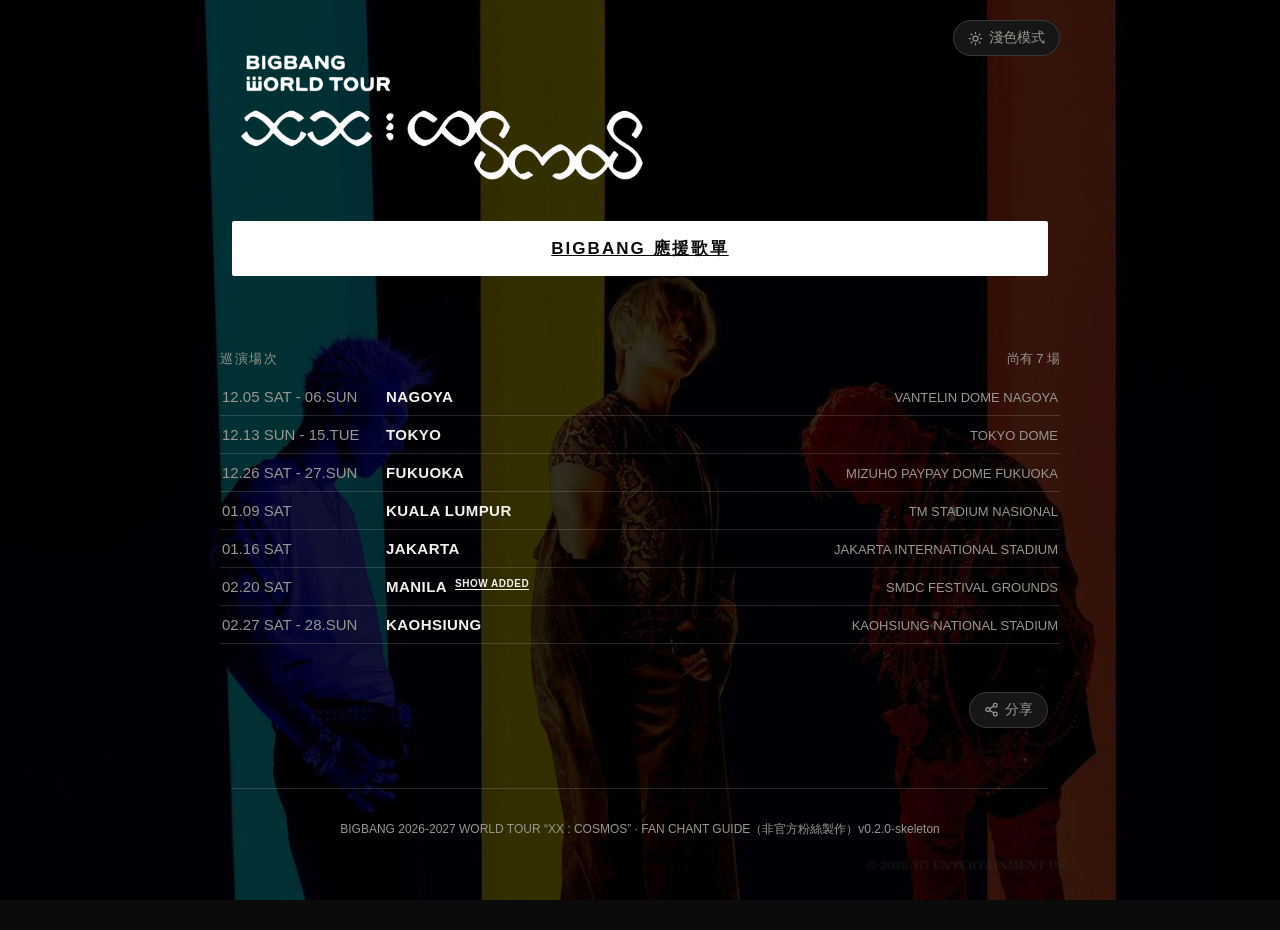
<file: index.html>
<!DOCTYPE html>
<html lang="zh-Hant">
<head>
  <meta charset="UTF-8">
  <meta name="viewport" content="width=device-width, initial-scale=1, viewport-fit=cover">
  <title>BIGBANG 2026-2027 WORLD TOUR “XX : COSMOS” 應援歌單</title>
  <meta name="description" content="BIGBANG 2026-2027 WORLD TOUR「XX : COSMOS」歌迷自製應援歌單（非官方）">
  <meta name="color-scheme" content="dark light">
  <link rel="icon" href="data:image/svg+xml,%3Csvg xmlns='http://www.w3.org/2000/svg' viewBox='0 0 24 24'%3E%3Cpath fill='%23111' d='M4 18 L6 8 L10 12 L12 5 L14 12 L18 8 L20 18 Z'/%3E%3Ccircle cx='6' cy='8' r='1.4' fill='%23111'/%3E%3Ccircle cx='12' cy='5' r='1.4' fill='%23111'/%3E%3Ccircle cx='18' cy='8' r='1.4' fill='%23111'/%3E%3C/svg%3E">
  <link rel="stylesheet" href="css/style.css">
</head>
<body>
  <div id="app"></div>
  <script src="js/data.js"></script>
  <script src="js/gh-sync.js"></script>
  <script src="js/app.js"></script>
</body>
</html>
</file>
<file: css/style.css>
/* ===== 主題變數（參考官方主視覺：黑白、顆粒感、無襯線粗體） ===== */
:root {
  --bg: #0b0b0b;
  --bg-elevated: #161616;
  --bg-elevated-2: #1e1e1e;
  --text: #f2f1ec;
  --text-muted: #98968f;
  --border: rgba(255, 255, 255, 0.14);
  --accent: #f2f1ec;
  --accent-strong: #ffffff;
  --accent-ink: #0b0b0b;
  --shadow: 0 18px 48px rgba(0, 0, 0, 0.5);

  /* 應援標記色：沿用歌詞來源網站的顏色邏輯（金＝跟著唱、藍＝喊口號），其餘版面維持黑白 */
  --chant-call: #d4af6a;
  --chant-cheer: #6fa8dc;

  --radius: 2px;
  --radius-sm: 2px;
  --font-sans: "Noto Sans TC", "PingFang TC", "Microsoft JhengHei", -apple-system, sans-serif;
}

body.light-mode {
  --bg: #f5f5f7;
  --bg-elevated: #ffffff;
  --bg-elevated-2: #ebe8e0;
  --text: #121110;
  --text-muted: #5c5952;
  --border: rgba(15, 13, 10, 0.16);
  --accent: #121110;
  --accent-strong: #000000;
  --accent-ink: #f4f2ec;
  --shadow: 0 12px 32px rgba(20, 18, 10, 0.14);

  --chant-call: #a97c1f;
  --chant-cheer: #2f6fb3;
}

* { box-sizing: border-box; }

/* 顆粒紋理疊層，呼應官方主視覺的噪點質感 */
body::before {
  content: "";
  position: fixed;
  inset: 0;
  z-index: 0;
  pointer-events: none;
  opacity: 0.05;
  mix-blend-mode: overlay;
  background-image: url("data:image/svg+xml;utf8,<svg xmlns='http://www.w3.org/2000/svg'><filter id='n'><feTurbulence type='fractalNoise' baseFrequency='0.85' numOctaves='2' stitchTiles='stitch'/></filter><rect width='100%25' height='100%25' filter='url(%23n)'/></svg>");
}
body.light-mode::before { opacity: 0.06; mix-blend-mode: multiply; }
#app { position: relative; z-index: 1; }

html, body {
  margin: 0;
  padding: 0;
  background: var(--bg);
  color: var(--text);
  font-family: var(--font-sans);
  -webkit-font-smoothing: antialiased;
}

body {
  min-height: 100vh;
  transition: background-color .25s ease, color .25s ease;
}

a { color: var(--accent-strong); }

button {
  font-family: inherit;
  cursor: pointer;
  border: none;
  background: none;
  color: inherit;
}

#app {
  max-width: 880px;
  margin: 0 auto;
  padding: 0 20px 80px;
}

.top-bar {
  display: flex;
  justify-content: space-between;
  align-items: center;
  padding: 18px 0 10px;
}

.icon-btn {
  display: inline-flex;
  align-items: center;
  gap: 6px;
  padding: 8px 14px;
  border-radius: 999px;
  border: 1px solid var(--border);
  background: var(--bg-elevated);
  font-size: 14px;
  color: var(--text-muted);
  transition: border-color .2s ease, color .2s ease;
}
.icon-btn:hover { border-color: var(--accent); color: var(--text); }
.icon-btn svg { width: 15px; height: 15px; stroke: currentColor; }

/* ===== Hero（參考官方主視覺：黑白、無限圓環紋理、粗黑體大寫） =====
   淺色模式的合照是「整頁固定背景」，蓋在 body 上、位於最底層：
   捲動時照片不會跟著移走，logo／按鈕／場次清單都是浮在它上面的前景內容。 */
body.light-mode:not(.is-song-page) {
  background-image: url("../images/bg-mobile-light.jpg");
  background-size: cover;
  background-position: center top;
  background-attachment: fixed;
  background-repeat: no-repeat;
}
@media (min-width: 960px) {
  body.light-mode:not(.is-song-page) {
    background-image: url("../images/bg-desktop-light.jpg");
  }
}
body:not(.light-mode):not(.is-song-page) {
  background-image: url("../images/bg-mobile-dark.jpg");
  background-size: cover;
  background-position: center top;
  background-attachment: fixed;
  background-repeat: no-repeat;
}
@media (min-width: 960px) {
  body:not(.light-mode):not(.is-song-page) {
    background-image: url("../images/bg-desktop-dark.jpg");
  }
}
.hero {
  position: relative;
  padding: 40px 0 8px;
}
.hero-inner {
  position: relative;
  z-index: 1;
}
.top-bar--float {
  position: absolute;
  top: 20px;
  left: 20px;
  right: 20px;
  z-index: 2;
  padding: 0;
}
.hero-logo {
  position: relative;
  z-index: 1;
  max-width: 420px;
}
.hero-logo img { display: block; width: 100%; height: auto; }
.hero-logo .logo-light { display: none; }
body.light-mode .hero-logo .logo-dark { display: none; }
body.light-mode .hero-logo .logo-light { display: block; }

.hero-kicker {
  position: relative;
  z-index: 1;
  font-size: 14px;
  letter-spacing: .22em;
  text-transform: uppercase;
  color: var(--text-muted);
  font-weight: 700;
}
.hero h1 {
  position: relative;
  z-index: 1;
  margin: 10px 0 4px;
  font-size: clamp(38px, 9vw, 62px);
  line-height: 1.05;
  font-weight: 800;
  letter-spacing: .01em;
  text-transform: uppercase;
}
.hero h1 .sub {
  display: block;
  font-size: .42em;
  color: var(--text-muted);
  font-weight: 700;
  margin-top: 8px;
  text-transform: none;
}

.countdown {
  position: relative;
  z-index: 1;
  display: flex;
  align-items: baseline;
  gap: 12px;
  margin: 18px 0;
  padding: 14px 18px;
  border-radius: var(--radius);
  background: var(--bg-elevated);
  border: 1px solid var(--border);
}
.countdown .dday { font-size: 24px; font-weight: 800; }
.countdown .timer {
  font-variant-numeric: tabular-nums;
  color: var(--text-muted);
  font-size: 15px;
}

.guide-nav-btn {
  position: relative;
  z-index: 1;
  display: block;
  width: 100%;
  text-align: center;
  margin: 26px 0 10px;
  padding: 16px;
  border-radius: var(--radius);
  background: var(--accent-strong);
  color: var(--accent-ink);
  font-weight: 800;
  font-size: 17px;
  letter-spacing: .12em;
  text-transform: uppercase;
  transition: opacity .15s ease;
}
.guide-nav-btn:hover { opacity: 0.85; }

/* ===== 巡演場次清單（首頁，取代原本單場次的日期卡） ===== */
.tour-stops { margin-top: 32px; border-top: 1px solid var(--border); padding-top: 18px; }
body.is-home .tour-stops {
  width: 100vw;
  margin-left: calc(50% - 50vw);
  margin-right: calc(50% - 50vw);
  border-top: none;
  padding-top: 24px;
  padding-bottom: 24px;
}
.tour-stops-inner {
  max-width: 880px;
  margin: 0 auto;
  padding: 0 20px;
}
.tour-stops-head {
  display: flex;
  justify-content: space-between;
  align-items: baseline;
  font-size: 13px;
  letter-spacing: .12em;
  text-transform: uppercase;
  color: var(--text-muted);
  margin-bottom: 10px;
}
.tour-stops-count { text-transform: none; letter-spacing: 0; }
.tour-stops-list { list-style: none; margin: 0; padding: 0; }
.tour-stop-row {
  display: grid;
  grid-template-columns: 108px 1fr;
  gap: 4px 14px;
  padding: 10px 2px;
  border-bottom: 1px solid var(--border);
  font-size: 15px;
}
.tsr-date { color: var(--text-muted); font-variant-numeric: tabular-nums; }
.tsr-city { font-weight: 700; letter-spacing: .03em; }
.tsr-venue { grid-column: 2; color: var(--text-muted); font-size: 13px; margin-top: -2px; }
.show-added {
  display: inline-block;
  margin-left: 8px;
  font-size: 10px;
  font-weight: 700;
  letter-spacing: .05em;
  border-bottom: 1px solid var(--text);
  vertical-align: text-top;
}
.tour-stops-note { margin-top: 14px; font-size: 12px; color: var(--text-muted); }

@media (min-width: 480px) {
  .tour-stop-row { grid-template-columns: 150px 1fr 1fr; align-items: baseline; }
  .tsr-venue { grid-column: 3; margin-top: 0; text-align: right; }
}

/* ===== Accordion ===== */
.accordion { margin-top: 20px; border-top: 1px solid var(--border); }
.accordion-item { border-bottom: 1px solid var(--border); }
.accordion-trigger {
  width: 100%;
  display: flex;
  justify-content: space-between;
  align-items: center;
  padding: 18px 4px;
  font-size: 15px;
  font-weight: 700;
  color: var(--text);
}
.chev { width: 16px; height: 16px; stroke: var(--text-muted); flex: none; }
.accordion-trigger .chev { transition: transform .2s ease; }
.accordion-item.open .chev { transform: rotate(180deg); }
.accordion-panel {
  display: none;
  padding: 0 4px 22px;
  color: var(--text-muted);
  font-size: 14px;
  line-height: 1.85;
}
.accordion-item.open .accordion-panel { display: block; }

.accordion-panel h4 { color: var(--text); margin: 14px 0 8px; font-size: 14px; }
.accordion-panel .tag {
  font-size: 11px;
  color: var(--accent-strong);
  border: 1px solid var(--border);
  padding: 1px 8px;
  border-radius: 999px;
  margin-left: 6px;
}
.section-label {
  font-size: 11px;
  letter-spacing: .12em;
  color: var(--accent);
  margin: 4px 0 10px;
}
dl.info-list { display: grid; grid-template-columns: 88px 1fr; gap: 10px 14px; margin: 10px 0; }
dl.info-list dt { color: var(--text-muted); font-size: 13px; }
dl.info-list dd { margin: 0; color: var(--text); font-size: 13px; }
dl.info-list .note { display: block; color: var(--text-muted); font-size: 12px; margin-top: 2px; }

table.info-table {
  width: 100%;
  border-collapse: collapse;
  font-size: 13px;
  margin: 10px 0;
}
table.info-table th, table.info-table td {
  border: 1px solid var(--border);
  padding: 8px 10px;
  text-align: left;
}
table.info-table th { color: var(--text); background: var(--bg-elevated-2); }

.seat-map-box {
  border: 1px dashed var(--border);
  border-radius: var(--radius-sm);
  padding: 24px;
  text-align: center;
  color: var(--text-muted);
  font-size: 13px;
}
.seat-map-box img { max-width: 100%; border-radius: var(--radius-sm); cursor: zoom-in; }

.copy-addr-btn {
  border: 1px solid var(--border);
  padding: 6px 12px;
  border-radius: 999px;
  font-size: 12px;
  color: var(--text-muted);
}
.copy-addr-btn:hover { color: var(--text); border-color: var(--accent); }

.placeholder-pill {
  display: inline-block;
  font-size: 11px;
  color: var(--text);
  background: var(--bg-elevated-2);
  border: 1px dashed var(--border);
  padding: 2px 8px;
  border-radius: 999px;
}

.footer {
  margin-top: 60px;
  padding-top: 20px;
  border-top: 1px solid var(--border);
  font-size: 12px;
  color: var(--text-muted);
  text-align: center;
}
.footer nav { display: flex; justify-content: center; gap: 14px; margin-top: 8px; flex-wrap: wrap; }

/* ===== Guide (song list) ===== */
.guide-header { padding: 22px 0 6px; }
.guide-header p { color: var(--text-muted); font-size: 14px; }
.legend { display: flex; flex-wrap: wrap; gap: 10px; margin: 14px 0; }
.legend-item {
  display: inline-flex; align-items: center; gap: 6px;
  font-size: 12px; color: var(--text-muted);
  border: 1px solid var(--border);
  padding: 5px 10px; border-radius: 999px;
}
.legend-item svg { width: 13px; height: 13px; }
.legend-item.call { color: var(--chant-call); border-color: var(--chant-call); }
.legend-item.cheer { color: var(--chant-cheer); border-color: var(--chant-cheer); }

.search-box {
  margin: 16px 0 10px;
}
.search-box label { display: block; font-size: 12px; color: var(--text-muted); margin-bottom: 6px; }
.search-box input {
  width: 100%;
  padding: 11px 14px;
  border-radius: var(--radius-sm);
  border: 1px solid var(--border);
  background: var(--bg-elevated);
  color: var(--text);
  font-size: 14px;
}

.filter-bar {
  display: flex;
  flex-wrap: nowrap;
  gap: 8px;
  margin: 10px 0;
  overflow-x: auto;
  -webkit-overflow-scrolling: touch;
  padding-bottom: 2px;
}
.filter-bar button {
  flex: 0 0 auto;
  padding: 6px 13px;
  border-radius: 999px;
  border: 1px dashed var(--border);
  font-size: 12px;
  color: var(--text-muted);
  white-space: nowrap;
}
.filter-bar button.filter-default {
  border-style: solid;
  font-size: 13px;
  padding: 7px 14px;
}
.filter-bar button[aria-pressed="true"] {
  background: var(--accent);
  color: var(--accent-ink);
  border-color: var(--accent);
  border-style: solid;
  font-weight: 700;
}
.song-count { font-size: 12px; color: var(--text-muted); margin: 10px 0; }

.song-list { list-style: none; margin: 0; padding: 0; }
.song-item {
  width: 100%;
  display: flex;
  align-items: center;
  gap: 14px;
  padding: 14px 8px;
  border-bottom: 1px solid var(--border);
  text-align: left;
}
.song-item:hover { background: var(--bg-elevated); }
.song-item .num { font-size: 13px; color: var(--text-muted); width: 22px; flex: none; }
.song-item .title { flex: 1; font-size: 15px; font-weight: 600; }
.song-item .title small { display: block; font-weight: 400; color: var(--text-muted); font-size: 12px; margin-top: 2px; }
.song-item .badges { display: flex; gap: 6px; flex-wrap: wrap; justify-content: flex-end; }

.badge {
  display: inline-flex;
  align-items: center;
  gap: 3px;
  font-size: 11px;
  padding: 3px 7px;
  border-radius: 999px;
  border: 1px solid var(--border);
  color: var(--text-muted);
}
.badge svg { width: 11px; height: 11px; }
.badge.call { color: var(--chant-call); border-color: var(--chant-call); font-weight: 700; }
.badge.cheer { color: var(--chant-cheer); border-color: var(--chant-cheer); font-weight: 700; }

/* ===== Song detail ===== */
.song-top-bar {
  display: flex;
  align-items: center;
  gap: 10px;
  padding: 16px 0 6px;
}
.song-top-bar h1 { flex: 1; font-size: 18px; margin: 0; }

/* 選歌：上一首／下一首箭頭 + 歌名下拉選單，取代原本一長排數字（歌變多後橫向捲動很難用） */
.song-strip {
  display: flex;
  align-items: center;
  gap: 8px;
  padding: 2px 2px 16px;
}
.strip-nav {
  flex: none;
  width: 38px;
  height: 38px;
  border-radius: 50%;
  border: 1px solid var(--border);
  color: var(--text-muted);
  display: flex;
  align-items: center;
  justify-content: center;
}
.strip-nav svg { width: 16px; height: 16px; }
.strip-nav--next svg { transform: scaleX(-1); }
.strip-nav:hover { border-color: var(--text); color: var(--text); }
#strip-select {
  flex: 0 1 auto;
  width: auto;
  max-width: min(320px, 100%);
  padding: 9px 32px 9px 14px;
  border-radius: 999px;
  border: 1px solid var(--border);
  background: var(--bg-elevated) url("data:image/svg+xml,%3Csvg xmlns='http://www.w3.org/2000/svg' viewBox='0 0 24 24' fill='none' stroke='%23888' stroke-width='2' stroke-linecap='round' stroke-linejoin='round'%3E%3Cpath d='M6 9l6 6 6-6'/%3E%3C/svg%3E") no-repeat right 12px center;
  background-size: 14px;
  -webkit-appearance: none;
  -moz-appearance: none;
  appearance: none;
  color: var(--text);
  font: inherit;
  font-weight: 700;
  font-size: 14px;
}

.video-wrap {
  position: relative;
  width: 100%;
  padding-top: 56.25%;
  border-radius: var(--radius);
  overflow: hidden;
  background: var(--bg-elevated);
  border: 1px solid var(--border);
  margin: 14px 0;
}
.video-wrap iframe { position: absolute; inset: 0; width: 100%; height: 100%; border: 0; }
.video-empty {
  position: absolute; inset: 0;
  display: flex; align-items: center; justify-content: center;
  color: var(--text-muted); font-size: 13px; text-align: center; padding: 20px;
}

.sync-hint { display: flex; align-items: center; gap: 8px; font-size: 12px; color: var(--text-muted); margin: 8px 0 16px; }
.sync-hint .dot { width: 6px; height: 6px; border-radius: 50%; background: var(--accent); }

.legend.small { margin: 10px 0 18px; }

.lyrics-list { list-style: none; margin: 0; padding: 0; }
.lyric-line {
  width: 100%;
  text-align: left;
  padding: 12px 12px;
  border-radius: var(--radius-sm);
  margin-bottom: 4px;
  transition: background .15s ease;
  border: 1px solid transparent;
}
.lyric-line:hover { background: var(--bg-elevated); }
.lyric-line.active {
  background: var(--bg-elevated-2);
  border-color: var(--text);
}
.lyric-line .chant-tag { margin-bottom: 4px; }
.lyric-line .original { font-size: 21px; line-height: 1.4; color: var(--text); }
.lyric-line .romaji { font-size: 16px; color: var(--accent-strong); margin-top: 4px; }
.lyric-line .zh { font-size: 18px; line-height: 1.4; color: var(--text-muted); margin-top: 5px; }
.lyric-line .kong-er { font-size: 16px; color: var(--text-muted); margin-top: 4px; }
.chant-mark.call { color: var(--chant-call); }
.chant-mark.cheer { color: var(--chant-cheer); }
.lyric-line.simple-mode .zh { display: none; }
.lyric-line .word { transition: color .15s ease; }
.lyric-line.hidden-by-filter { display: none; }

/* ===== 隱藏編輯模式（?edit=1 解鎖，一般歌迷看不到這些） ===== */
.edit-mode-banner {
  display: flex;
  align-items: center;
  justify-content: space-between;
  gap: 10px;
  flex-wrap: wrap;
  margin: 12px 0 0;
  padding: 8px 14px;
  border-radius: var(--radius);
  background: var(--chant-cheer);
  color: #fff;
  font-size: 12px;
  font-weight: 700;
}
.edit-mode-banner-actions { display: flex; gap: 8px; flex: none; }
.edit-mode-banner button {
  padding: 4px 12px;
  border-radius: 999px;
  border: 1px solid rgba(255, 255, 255, .6);
  color: #fff;
  font-size: 12px;
}
.edit-save-toast {
  position: fixed;
  left: 50%;
  bottom: 24px;
  transform: translateX(-50%);
  z-index: 20;
  padding: 8px 16px;
  border-radius: 999px;
  font-size: 12px;
  font-weight: 700;
  background: var(--bg-elevated-2);
  color: var(--text);
  border: 1px solid var(--border);
  box-shadow: var(--shadow);
}
.edit-save-toast.saving { color: var(--text-muted); }
.edit-save-toast.ok { background: #1e7a34; color: #fff; border-color: #1e7a34; }
.edit-save-toast.error { background: var(--danger); color: #fff; border-color: var(--danger); }
.edit-pencil {
  float: right;
  opacity: .5;
  font-size: 13px;
  padding: 2px 4px;
}
.lyric-line:hover .edit-pencil { opacity: 1; }
.lyric-line-edit { padding: 6px 0; margin-bottom: 4px; }
.line-edit-fields { display: flex; flex-direction: column; gap: 6px; }
.line-edit-fields input {
  font: inherit;
  padding: 8px 10px;
  border-radius: var(--radius-sm);
  border: 1px solid var(--accent-strong);
  background: var(--bg-elevated);
  color: var(--text);
}
.delete-line-btn {
  align-self: flex-end;
  margin-top: 2px;
  padding: 6px 12px;
  border-radius: var(--radius-sm);
  border: 1px solid var(--danger);
  background: transparent;
  color: var(--danger);
  font-size: 12px;
  font-weight: 700;
}
.delete-line-btn:hover { background: var(--danger); color: #fff; }
.yt-id-edit {
  display: flex;
  flex-direction: column;
  gap: 4px;
  margin-top: 10px;
  padding: 8px 10px;
  border-radius: var(--radius-sm);
  border: 1px dashed var(--chant-cheer);
}
.yt-id-edit label { font-size: 11px; color: var(--text-muted); }
.yt-id-edit input {
  font: inherit;
  padding: 7px 10px;
  border-radius: var(--radius-sm);
  border: 1px solid var(--accent-strong);
  background: var(--bg-elevated);
  color: var(--text);
}
.add-line-btn {
  display: block;
  width: 100%;
  margin-top: 10px;
  padding: 10px;
  border-radius: var(--radius);
  border: 1px dashed var(--border);
  color: var(--text-muted);
  font-size: 13px;
  font-weight: 700;
}
.add-line-btn:hover { border-color: var(--chant-cheer); color: var(--chant-cheer); }

/* 顯示設定：手機懸浮在角落（歌詞太長也點得到）；寬螢幕改成貼在影片下方，避免蓋住播放器 */
.display-settings {
  position: fixed;
  right: 18px;
  bottom: 18px;
  z-index: 40;
  display: flex;
  flex-direction: column;
  align-items: flex-end;
  gap: 10px;
}
.settings-toggle-btn {
  width: 50px;
  height: 50px;
  flex: none;
  border-radius: 50%;
  display: flex;
  align-items: center;
  justify-content: center;
  gap: 8px;
  background: var(--accent-strong);
  color: var(--accent-ink);
  border: 1px solid var(--accent-strong);
  box-shadow: var(--shadow);
}
.settings-toggle-btn svg { width: 20px; height: 20px; flex: none; }
.settings-toggle-btn.is-open { background: var(--bg-elevated); color: var(--text); }
.settings-toggle-label { display: none; }
.settings-panel {
  display: flex;
  flex-wrap: wrap;
  gap: 8px;
  padding: 14px;
  width: 220px;
  max-height: 60vh;
  overflow-y: auto;
  border-radius: 14px;
  background: var(--bg-elevated);
  border: 1px solid var(--border);
  box-shadow: var(--shadow);
}
.settings-panel[hidden] { display: none; }

@media (min-width: 960px) {
  .song-media .display-settings {
    position: static;
    right: auto;
    bottom: auto;
    z-index: auto;
    align-items: stretch;
    margin-top: 14px;
  }
  .song-media .settings-toggle-btn {
    width: auto;
    height: auto;
    border-radius: 999px;
    justify-content: flex-start;
    padding: 10px 16px;
    background: var(--bg-elevated);
    color: var(--text);
    border-color: var(--border);
    box-shadow: none;
  }
  .song-media .settings-toggle-btn.is-open { background: var(--bg-elevated-2); }
  .song-media .settings-toggle-label { display: inline; font-size: 13px; font-weight: 700; }
  .song-media .settings-panel {
    width: 100%;
    max-height: none;
    box-shadow: none;
  }
}
.settings-panel button {
  font-size: 12px;
  padding: 8px 12px;
  border-radius: 999px;
  border: 1px solid var(--border);
  color: var(--text-muted);
}
.settings-panel button[aria-pressed="true"] {
  background: var(--accent);
  color: var(--accent-ink);
  border-color: var(--accent);
  font-weight: 700;
}

@media (min-width: 640px) {
  #app { padding: 0 32px 80px; }
}

/* ===== 單曲頁：手機影片固定在頂部，歌詞往下滑不會把影片推走 ===== */
@media (max-width: 959px) {
  .song-media {
    position: sticky;
    top: 0;
    z-index: 5;
    background: var(--bg);
    padding-bottom: 6px;
  }
  /* 手機每一句都重複貼一個「大合唱／應援詞」標籤太佔空間，顏色本身就有區分了，手機版拿掉 */
  .lyric-line .chant-tag { display: none; }
}

/* 歌詞捲動區隱藏捲軸（滑鼠滾輪/觸控還是能捲，只是不顯示軸） */
.song-lyrics-panel {
  scrollbar-width: none;
  -ms-overflow-style: none;
}
.song-lyrics-panel::-webkit-scrollbar { display: none; }

/* ===== 單曲頁：寬螢幕雙欄（影片左／歌詞右） ===== */
body.is-song-page #app { max-width: 880px; }

@media (min-width: 960px) {
  body.is-song-page #app { max-width: 2200px; padding: 0 24px 80px; }
  .song-layout {
    display: grid;
    grid-template-columns: minmax(0, 1.7fr) minmax(360px, 1fr);
    gap: 28px;
    align-items: start;
  }
  .song-lyrics-panel {
    position: sticky;
    top: 16px;
    max-height: calc(100vh - 32px);
    overflow-y: auto;
    padding-right: 8px;
  }
}
</file>
